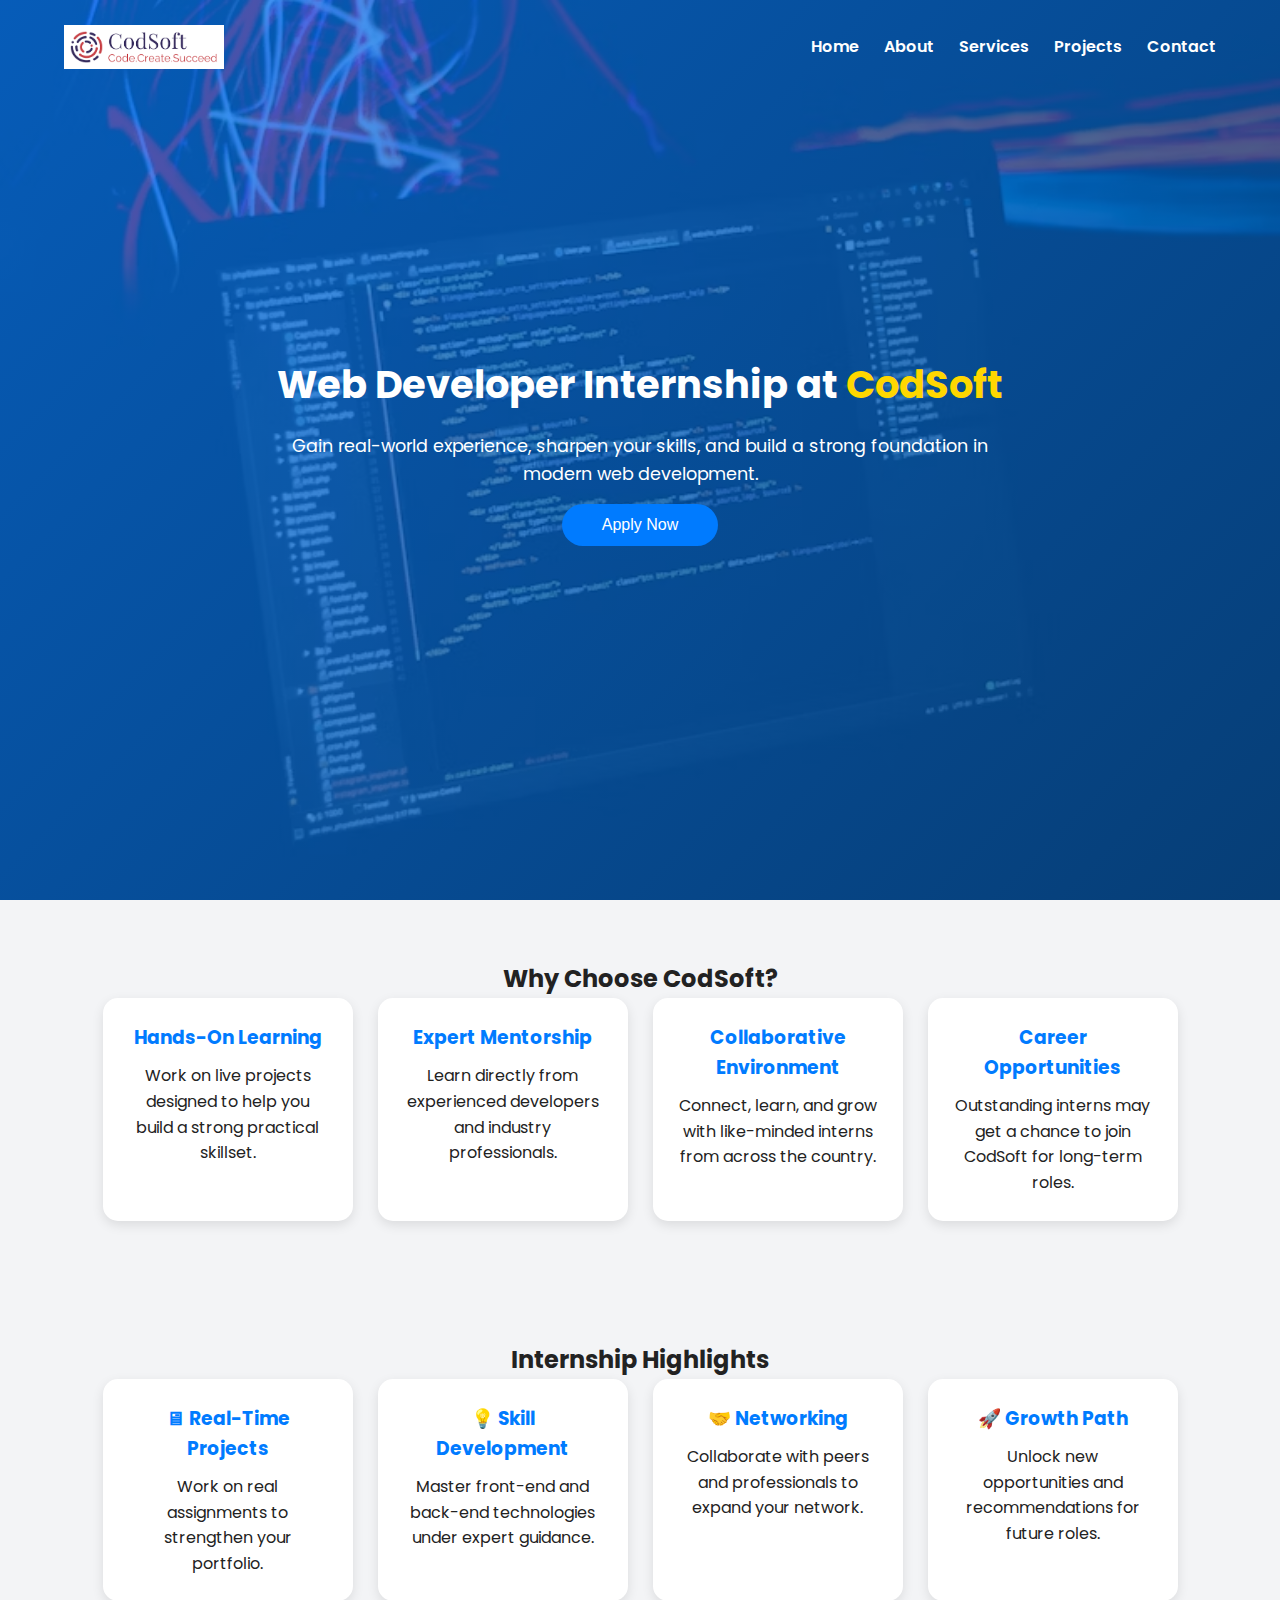
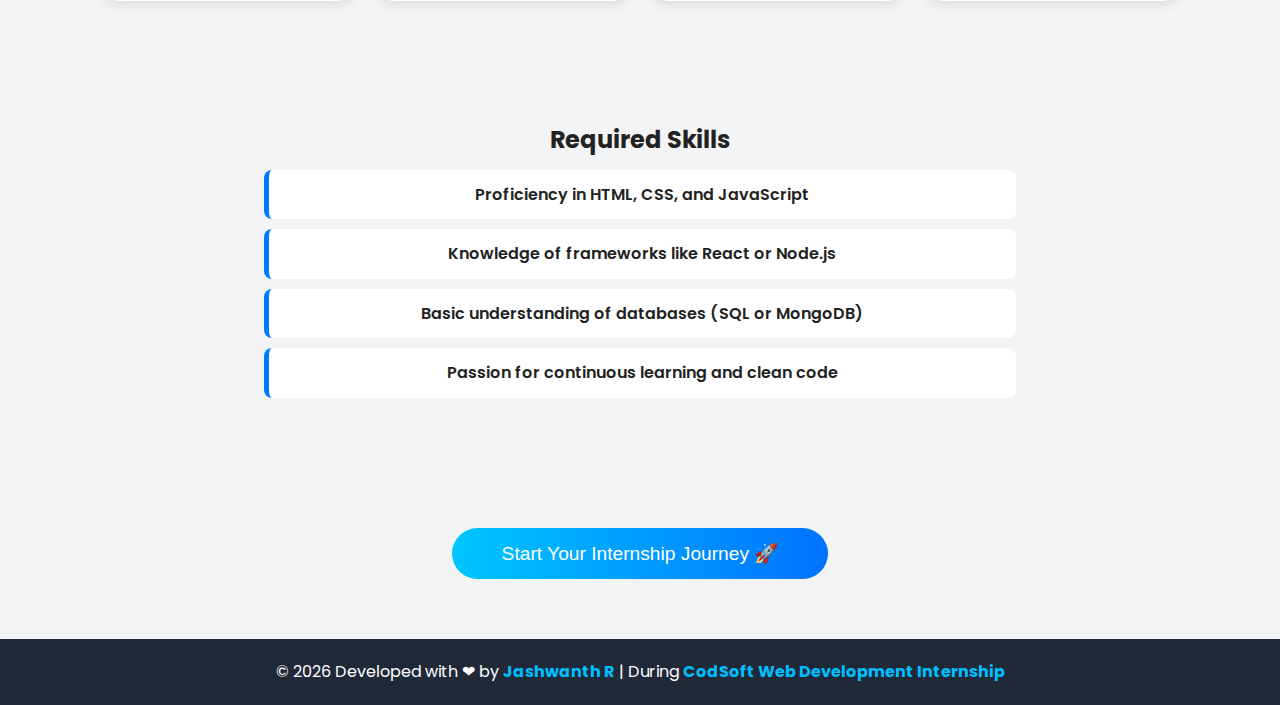
<file: codsoft_webdev-main/codsoft_webdev-main/Level 1/Task 2/index.html>
<!DOCTYPE html>
<html lang="en">
<head>
  <meta charset="UTF-8" />
  <meta name="viewport" content="width=device-width, initial-scale=1.0" />
  <title>Web Developer Internship | CodSoft</title>
  <link rel="stylesheet" href="style.css" />
</head>

<body>
  <header>
    <nav>
      <img src="codsoft-1.png" alt="CodSoft Logo" class="logo" />
      <ul class="nav-links">
        <li><a href="#home">Home</a></li>
        <li><a href="https://www.codsoft.in/about" target="_blank">About</a></li>
        <li><a href="https://www.codsoft.in/services" target="_blank">Services</a></li>
        <li><a href="https://www.codsoft.in/projects" target="_blank">Projects</a></li>
        <li><a href="https://www.codsoft.in/contact" target="_blank">Contact</a></li>
      </ul>
    </nav>

    <div class="header-content" id="home">
      <h1>Web Developer Internship at <span>CodSoft</span></h1>
      <p>Gain real-world experience, sharpen your skills, and build a strong foundation in modern web development.</p>
      <button onclick="location.href='https://www.codsoft.in/internships'">Apply Now</button>
    </div>
  </header>

  <section id="introduction">
    <h2>Why Choose CodSoft?</h2>
    <div class="card-container">
      <div class="card">
        <h3>Hands-On Learning</h3>
        <p>Work on live projects designed to help you build a strong practical skillset.</p>
      </div>
      <div class="card">
        <h3>Expert Mentorship</h3>
        <p>Learn directly from experienced developers and industry professionals.</p>
      </div>
      <div class="card">
        <h3>Collaborative Environment</h3>
        <p>Connect, learn, and grow with like-minded interns from across the country.</p>
      </div>
      <div class="card">
        <h3>Career Opportunities</h3>
        <p>Outstanding interns may get a chance to join CodSoft for long-term roles.</p>
      </div>
    </div>
  </section>

  <section id="highlights">
    <h2>Internship Highlights</h2>
    <div class="highlight-cards">
      <div class="highlight-card">
        <h3>🖥 Real-Time Projects</h3>
        <p>Work on real assignments to strengthen your portfolio.</p>
      </div>
      <div class="highlight-card">
        <h3>💡 Skill Development</h3>
        <p>Master front-end and back-end technologies under expert guidance.</p>
      </div>
      <div class="highlight-card">
        <h3>🤝 Networking</h3>
        <p>Collaborate with peers and professionals to expand your network.</p>
      </div>
      <div class="highlight-card">
        <h3>🚀 Growth Path</h3>
        <p>Unlock new opportunities and recommendations for future roles.</p>
      </div>
    </div>
  </section>
  <section id="qualifications">
    <h2>Required Skills</h2>
    <div class="qualification-list">
      <p>Proficiency in HTML, CSS, and JavaScript</p>
      <p>Knowledge of frameworks like React or Node.js</p>
      <p>Basic understanding of databases (SQL or MongoDB)</p>
      <p>Passion for continuous learning and clean code</p>
    </div>
  </section>
  <section id="cta">
    <button onclick="location.href='https://www.codsoft.in/internships'">Start Your Internship Journey 🚀</button>
  </section>

  <footer>
    <p>
      © <script>document.write(new Date().getFullYear());</script> 
      Developed with ❤ by <strong>Jashwanth R</strong> |
      During <strong>CodSoft Web Development Internship</strong>
    </p>
  </footer>
</body>
</html>
</file>
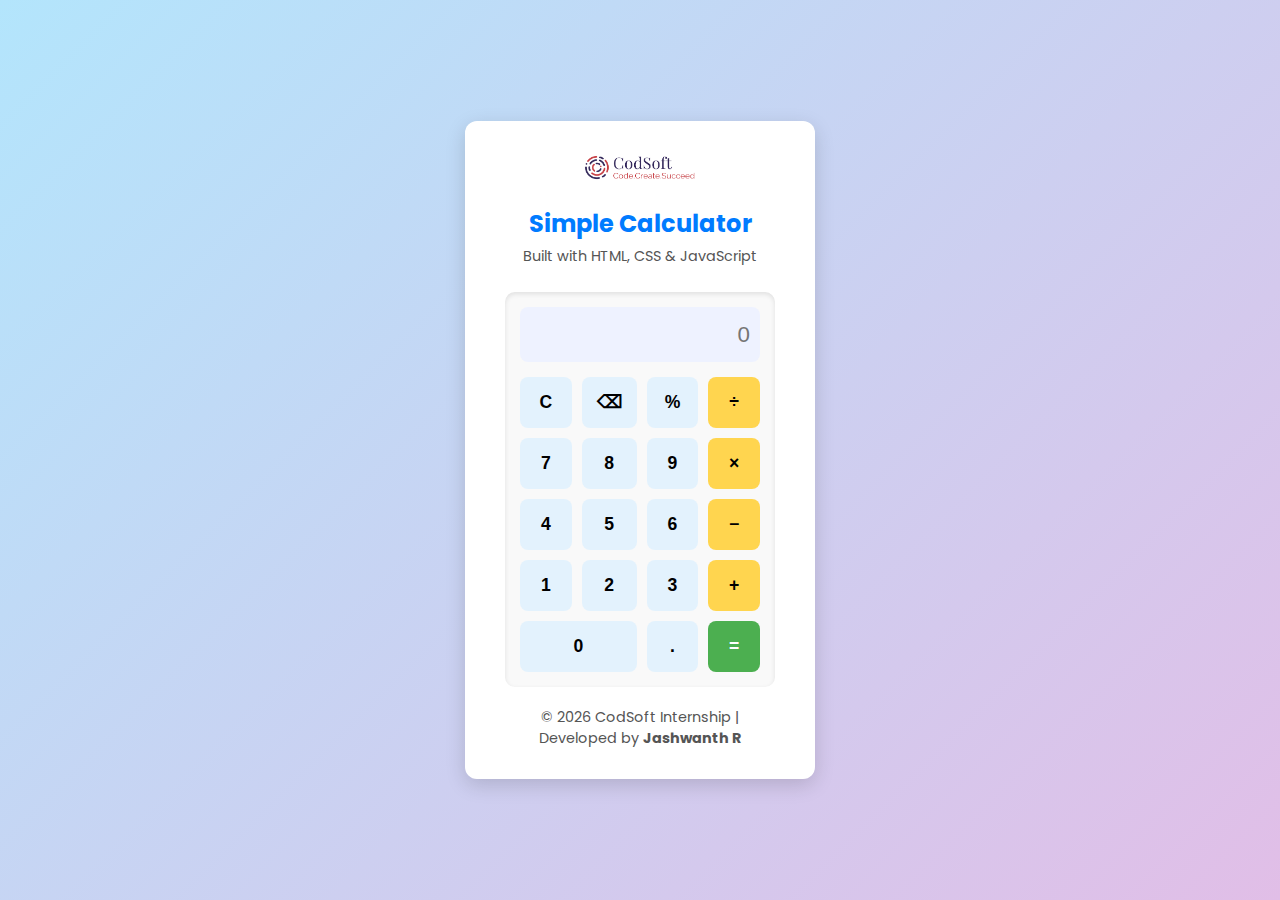
<file: codsoft_webdev-main/codsoft_webdev-main/Level 1/Task 3/index.html>
<!DOCTYPE html>
<html lang="en">
<head>
  <meta charset="UTF-8" />
  <meta name="viewport" content="width=device-width, initial-scale=1.0" />
  <title>CodSoft | Calculator</title>
  <link rel="stylesheet" href="style.css" />
</head>

<body>
  <div class="container">
    <img src="codsoft-1.png" alt="CodSoft Logo" class="logo" />

    <h2>Simple Calculator</h2>
    <p class="subtitle">Built with HTML, CSS & JavaScript</p>

    <div class="calculator">
      <input type="text" id="display" placeholder="0" readonly />
      <div class="buttons">
        <button class="btn" onclick="clearDisplay()">C</button>
        <button class="btn" onclick="deleteLast()">⌫</button>
        <button class="btn" onclick="append('%')">%</button>
        <button class="btn operator" onclick="append('/')">÷</button>

        <button class="btn" onclick="append('7')">7</button>
        <button class="btn" onclick="append('8')">8</button>
        <button class="btn" onclick="append('9')">9</button>
        <button class="btn operator" onclick="append('*')">×</button>

        <button class="btn" onclick="append('4')">4</button>
        <button class="btn" onclick="append('5')">5</button>
        <button class="btn" onclick="append('6')">6</button>
        <button class="btn operator" onclick="append('-')">−</button>

        <button class="btn" onclick="append('1')">1</button>
        <button class="btn" onclick="append('2')">2</button>
        <button class="btn" onclick="append('3')">3</button>
        <button class="btn operator" onclick="append('+')">+</button>

        <button class="btn zero" onclick="append('0')">0</button>
        <button class="btn" onclick="append('.')">.</button>
        <button class="btn equals" onclick="calculate()">=</button>
      </div>
    </div>

    <footer>
      <p>
        © <script>document.write(new Date().getFullYear());</script> CodSoft Internship |
        Developed by <b>Jashwanth R</b>
      </p>
    </footer>
  </div>

  <script src="script.js"></script>
</body>
</html>
</file>
<file: codsoft_webdev-main/codsoft_webdev-main/Level 1/Task 2/style.css>
@import url("https://fonts.googleapis.com/css2?family=Poppins:wght@400;600;700&display=swap");

* {
  margin: 0;
  padding: 0;
  box-sizing: border-box;
}

html {
  scroll-behavior: smooth;
}

body {
  font-family: "Poppins", sans-serif;
  line-height: 1.6;
  color: #222;
  background: #f3f4f6;
}

header {
  background: linear-gradient(135deg, rgba(0,123,255,0.7), rgba(0,80,160,0.7)),
              url("1.avif") no-repeat center/cover;
  color: #fff;
  height: 100vh;
  display: flex;
  flex-direction: column;
  justify-content: center;
  align-items: center;
  text-align: center;
}

nav {
  width: 100%;
  display: flex;
  justify-content: space-between;
  align-items: center;
  padding: 25px 5%;
  position: absolute;
  top: 0;
}

.logo {
  width: 160px;
  transition: transform 0.3s ease;
}

.logo:hover {
  transform: scale(1.1);
}

.nav-links {
  list-style: none;
  display: flex;
  gap: 25px;
}

.nav-links a {
  color: #fff;
  text-decoration: none;
  font-weight: 600;
  transition: 0.3s;
  position: relative;
}

.nav-links a::after {
  content: "";
  position: absolute;
  bottom: -4px;
  left: 0;
  width: 0%;
  height: 2px;
  background: #ffd700;
  transition: width 0.3s;
}

.nav-links a:hover::after {
  width: 100%;
}

.header-content {
  max-width: 800px;
  padding: 20px;
  animation: fadeIn 1.5s ease-in-out;
}

.header-content h1 {
  font-size: 2.4rem;
  font-weight: 700;
}

.header-content h1 span {
  color: #ffd700;
}

.header-content p {
  margin: 1rem 0;
  font-size: 1.1rem;
}

.header-content button {
  background: #007bff;
  color: #fff;
  border: none;
  border-radius: 30px;
  padding: 12px 40px;
  font-size: 1rem;
  cursor: pointer;
  transition: all 0.3s ease;
}

.header-content button:hover {
  transform: scale(1.05);
  background: #0056b3;
}

section {
  padding: 60px 8%;
  text-align: center;
}

.card-container,
.highlight-cards {
  display: flex;
  justify-content: center;
  flex-wrap: wrap;
  gap: 25px;
}

.card,
.highlight-card {
  background: #fff;
  padding: 25px;
  border-radius: 15px;
  box-shadow: 0 4px 12px rgba(0, 0, 0, 0.1);
  width: 250px;
  transition: transform 0.3s ease, box-shadow 0.3s ease;
}

.card:hover,
.highlight-card:hover {
  transform: translateY(-8px);
  box-shadow: 0 6px 18px rgba(0, 0, 0, 0.15);
}

.card h3,
.highlight-card h3 {
  color: #007bff;
  margin-bottom: 10px;
}

.qualification-list p {
  background: #fff;
  border-left: 5px solid #007bff;
  padding: 12px;
  margin: 10px auto;
  width: 70%;
  border-radius: 8px;
  font-weight: 600;
}

#cta button {
  background: linear-gradient(90deg, #00c6ff, #0072ff);
  color: #fff;
  border: none;
  padding: 14px 50px;
  border-radius: 40px;
  font-size: 1.2rem;
  cursor: pointer;
  transition: all 0.3s ease;
}

#cta button:hover {
  transform: scale(1.1);
  background: linear-gradient(90deg, #ff6a00, #ee0979);
}

footer {
  background: #1f2937;
  color: #fff;
  text-align: center;
  padding: 20px;
}

footer strong {
  color: #00bfff;
}

@keyframes fadeIn {
  from {opacity: 0;}
  to {opacity: 1;}
}

@media (max-width: 768px) {
  .nav-links {
    display: none;
  }
  header {
    height: 90vh;
  }
  .card, .highlight-card {
    width: 90%;
  }
  .qualification-list p {
    width: 90%;
  }
}
</file>
<file: codsoft_webdev-main/codsoft_webdev-main/Level 1/Task 3/style.css>
@import url("https://fonts.googleapis.com/css2?family=Poppins:wght@400;600&display=swap");

* {
  margin: 0;
  padding: 0;
  box-sizing: border-box;
}

body {
  height: 100vh;
  background: linear-gradient(135deg, #b3e5fc, #e1bee7);
  font-family: "Poppins", sans-serif;
  display: flex;
  justify-content: center;
  align-items: center;
}

.container {
  text-align: center;
  background: #ffffff;
  padding: 30px 40px;
  border-radius: 12px;
  box-shadow: 0 6px 20px rgba(0, 0, 0, 0.15);
  width: 350px;
}

.logo {
  width: 120px;
  margin-bottom: 15px;
}

h2 {
  color: #007bff;
  font-weight: 700;
  margin-bottom: 5px;
}

.subtitle {
  color: #555;
  font-size: 0.9rem;
  margin-bottom: 25px;
}

.calculator {
  background: #f9f9f9;
  padding: 15px;
  border-radius: 10px;
  box-shadow: inset 0 2px 5px rgba(0, 0, 0, 0.1);
}

#display {
  width: 100%;
  height: 55px;
  text-align: right;
  font-size: 1.4rem;
  border: none;
  outline: none;
  padding-right: 10px;
  border-radius: 8px;
  background: #eef2ff;
  margin-bottom: 15px;
}

.buttons {
  display: grid;
  grid-template-columns: repeat(4, 1fr);
  gap: 10px;
}

.btn {
  padding: 15px;
  font-size: 1.1rem;
  border: none;
  border-radius: 8px;
  background: #e3f2fd;
  cursor: pointer;
  transition: all 0.2s;
  font-weight: 600;
}

.btn:hover {
  background: #bbdefb;
}

.operator {
  background: #ffd54f;
}

.operator:hover {
  background: #ffca28;
}

.equals {
  background: #4caf50;
  color: #fff;
}

.equals:hover {
  background: #43a047;
}

.zero {
  grid-column: span 2;
}

footer {
  margin-top: 20px;
  color: #555;
  font-size: 0.9rem;
}
</file>
